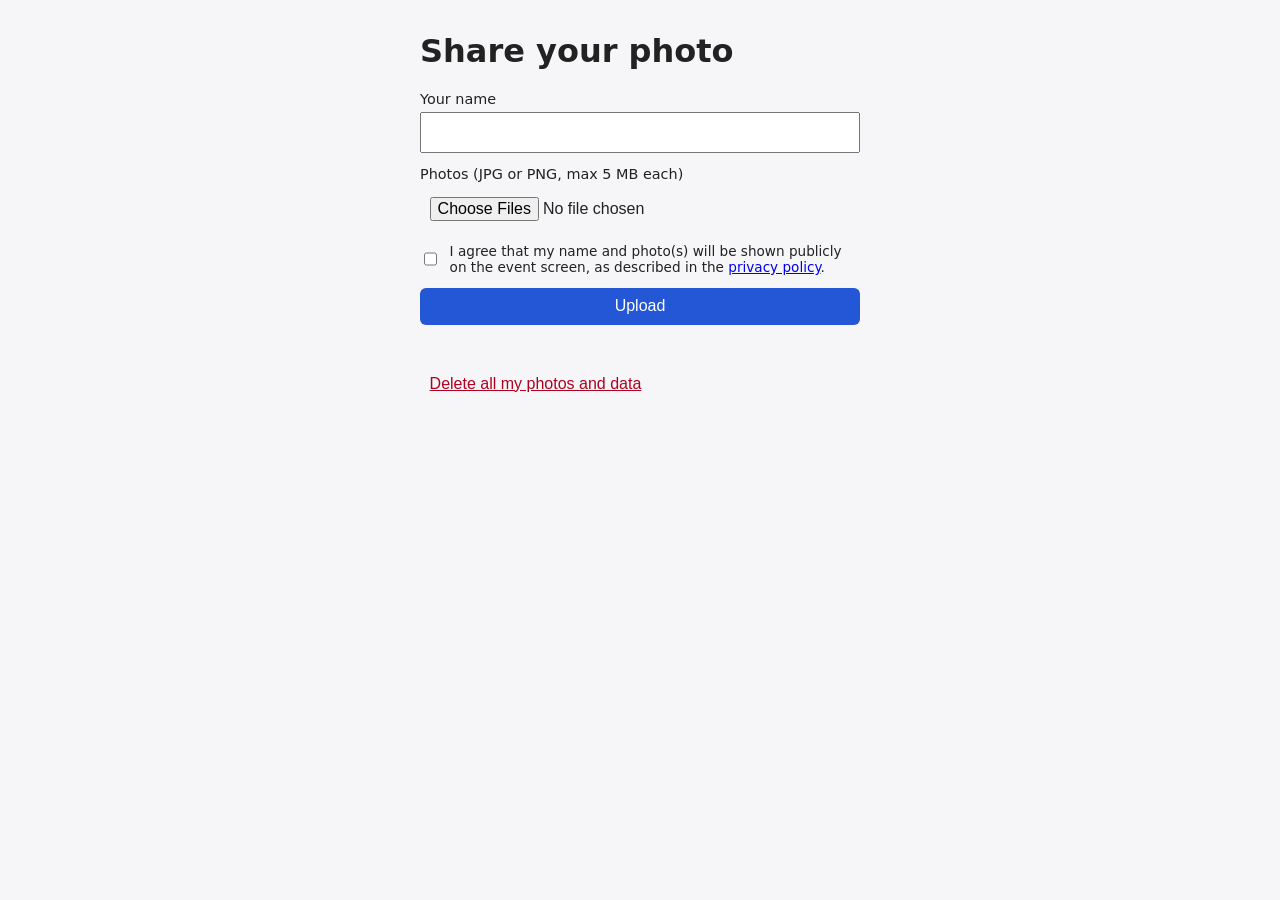
<file: index.html>
<!doctype html><html lang="en"><head><meta charset="utf-8"><meta name="viewport" content="width=device-width,initial-scale=1"><title>Share your photo</title>
<link rel="stylesheet" href="style.css"></head><body><main>
<h1>Share your photo</h1><p id="hi"></p>
<label>Your name<input id="name" maxlength="40" autocomplete="name"></label>
<label>Photos (JPG or PNG, max 5 MB each)<input id="files" type="file" accept="image/jpeg,image/png" multiple></label>
<label class="c"><input type="checkbox" id="consent"><span>I agree that my name and photo(s) will be shown publicly on the event screen, as described in the <a href="privacy.html" target="_blank">privacy policy</a>.</span></label>
<button id="go">Upload</button><div id="s" role="status"></div>
<p><button id="del" class="link" hidden>Delete all my photos and data</button></p>
</main><script>
const $=i=>document.getElementById(i),MAX=5*1048576,s=$('s');
const say=(t,c)=>{s.textContent=t;s.className=c||''};
function me(){fetch('api/me.php').then(r=>r.json()).then(m=>{if(m.name){$('name').value=m.name;$('hi').textContent=`Welcome back, ${m.name}! You have ${m.count} photo(s) on the screen.`;$('del').hidden=false}})}
me();
async function send(f,name){ // sequential queue; retries when server says busy (503)
  for(let t=0;t<4;t++){
    const fd=new FormData();fd.append('name',name);fd.append('consent','yes');fd.append('photo',f);
    let r;try{r=await fetch('api/upload.php',{method:'POST',body:fd})}catch{return 'network error'}
    if(r.status===503){await new Promise(z=>setTimeout(z,2000*(t+1)));continue}
    return r.ok?null:((await r.json().catch(()=>({}))).error||'upload failed');
  } return 'server busy, try again';
}
$('go').onclick=async()=>{
  const name=$('name').value.trim(),files=[...$('files').files];
  if(!name)return say('Please enter your name.','err');
  if(!files.length)return say('Choose at least one photo.','err');
  if(!$('consent').checked)return say('Please tick the consent box.','err');
  $('go').disabled=true;let ok=0,bad=[];
  for(const f of files){
    if(!/^image\/(jpeg|png)$/.test(f.type)){bad.push(`${f.name}: only JPG/PNG`);continue}
    if(f.size>MAX){bad.push(`${f.name}: over 5 MB`);continue}
    say(`Uploading ${f.name}…`);const e=await send(f,name);e?bad.push(`${f.name}: ${e}`):ok++;
  }
  $('go').disabled=false;say(`${ok} uploaded.${bad.length?' Problems: '+bad.join('; '):' Look at the screen!'}`,bad.length?'err':'ok');me();
};
$('del').onclick=async()=>{if(!confirm('Permanently delete all your photos and data?'))return;
  const r=await fetch('api/delete.php',{method:'POST'});say(r.ok?'Your data has been deleted.':'Nothing to delete.',r.ok?'ok':'err');$('del').hidden=true;$('hi').textContent=''};
</script></body></html>
</file>
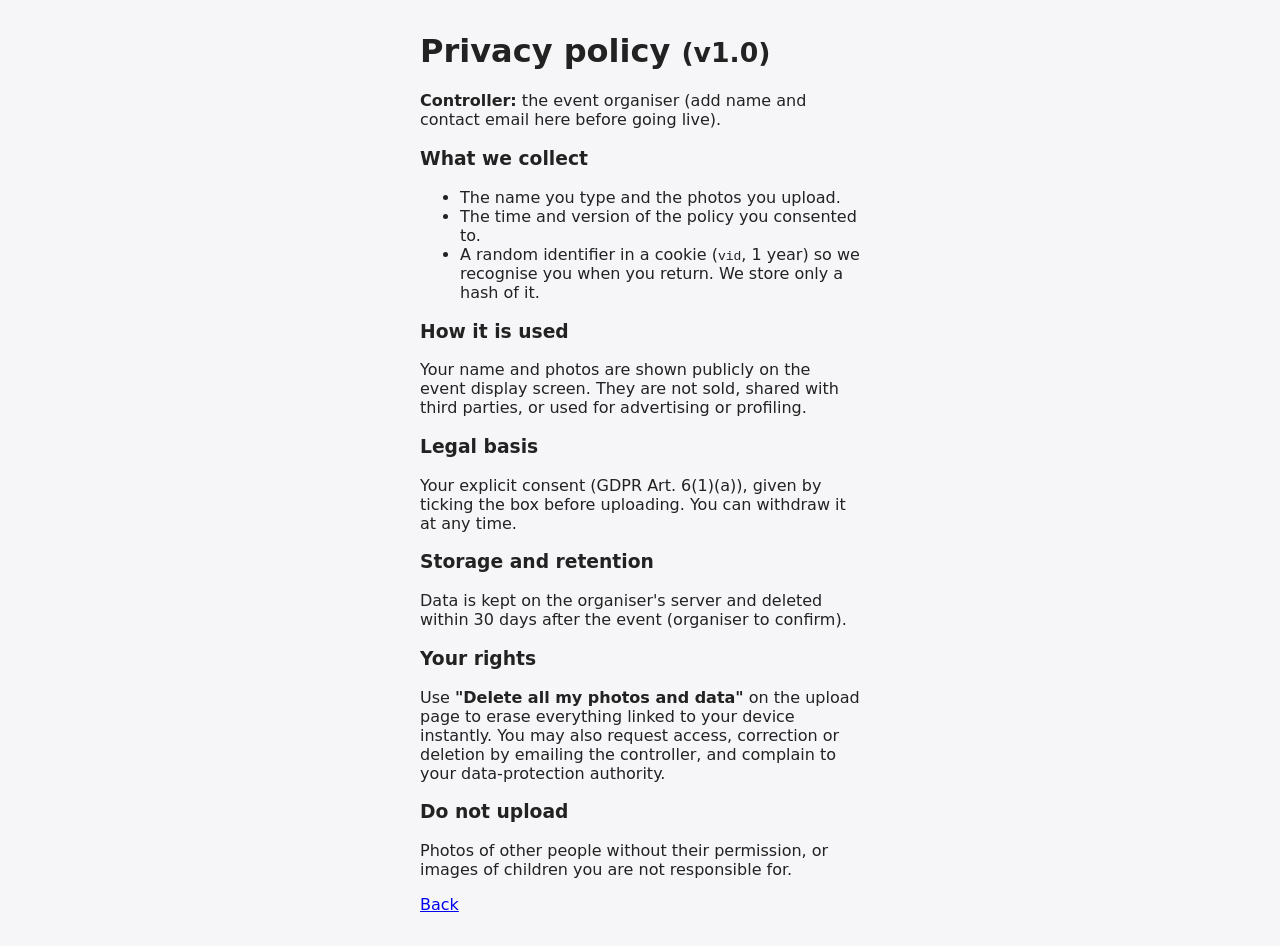
<file: privacy.html>
<!doctype html><html lang="en"><head><meta charset="utf-8"><meta name="viewport" content="width=device-width,initial-scale=1"><title>Privacy policy</title><link rel="stylesheet" href="style.css"></head><body><main>
<h1>Privacy policy <small>(v1.0)</small></h1>
<p><b>Controller:</b> the event organiser (add name and contact email here before going live).</p>
<h3>What we collect</h3><ul><li>The name you type and the photos you upload.</li><li>The time and version of the policy you consented to.</li><li>A random identifier in a cookie (<code>vid</code>, 1 year) so we recognise you when you return. We store only a hash of it.</li></ul>
<h3>How it is used</h3><p>Your name and photos are shown publicly on the event display screen. They are not sold, shared with third parties, or used for advertising or profiling.</p>
<h3>Legal basis</h3><p>Your explicit consent (GDPR Art. 6(1)(a)), given by ticking the box before uploading. You can withdraw it at any time.</p>
<h3>Storage and retention</h3><p>Data is kept on the organiser's server and deleted within 30 days after the event (organiser to confirm).</p>
<h3>Your rights</h3><p>Use <b>"Delete all my photos and data"</b> on the upload page to erase everything linked to your device instantly. You may also request access, correction or deletion by emailing the controller, and complain to your data-protection authority.</p>
<h3>Do not upload</h3><p>Photos of other people without their permission, or images of children you are not responsible for.</p>
<p><a href="index.html">Back</a></p></main></body></html>
</file>
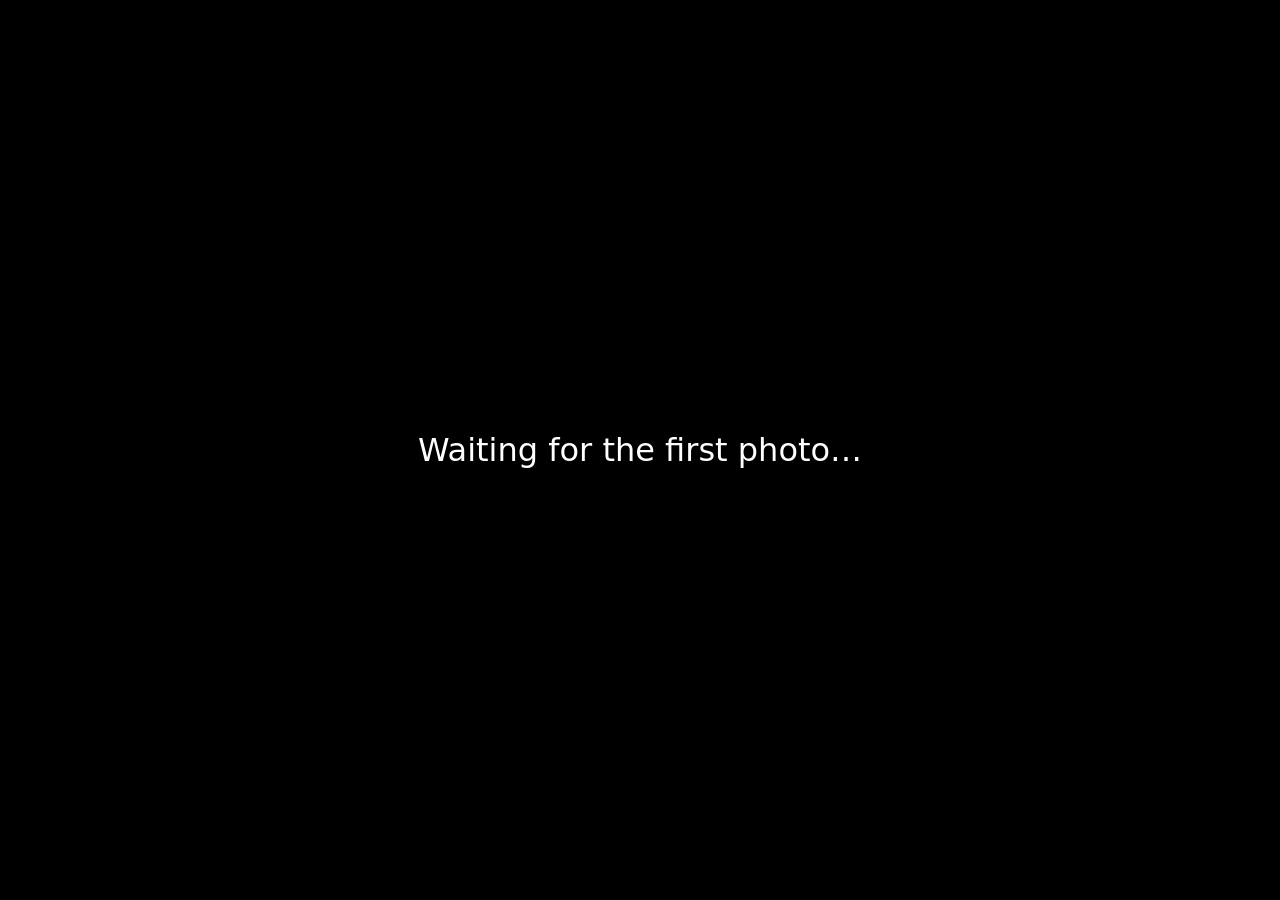
<file: slideshow.html>
<!doctype html><html lang="en"><head><meta charset="utf-8"><title>Slideshow</title>
<style>html,body{margin:0;height:100%;background:#000;color:#fff;font-family:system-ui,sans-serif;overflow:hidden}
#img{width:100%;height:100%;object-fit:contain;transition:opacity .6s}#cap{position:fixed;bottom:2rem;left:2rem;font-size:2rem;text-shadow:0 0 8px #000}
#empty{position:fixed;inset:0;display:grid;place-items:center;font-size:2rem}</style></head><body>
<div id="empty">Waiting for the first photo…</div><img id="img" alt="" hidden><div id="cap"></div>
<script>
let all=[],seen=new Set(),pending=[],i=0,ms=5000;
const img=document.getElementById('img'),cap=document.getElementById('cap');
async function poll(){try{const d=await (await fetch('api/photos.php')).json();ms=d.slideMs;
  const fresh=d.photos.filter(p=>!seen.has(p.id));fresh.forEach(p=>seen.add(p.id));
  pending.push(...fresh);all=d.photos}catch{}}
function next(){
  if(!all.length)return;
  const p=pending.length?pending.shift():all[i++%all.length];
  img.style.opacity=0;setTimeout(()=>{img.src=p.url;img.hidden=false;cap.textContent=p.name;
    document.getElementById('empty').hidden=true;img.style.opacity=1},300);
}
(async()=>{await poll();next();setInterval(poll,2000);(function loop(){setTimeout(()=>{next();loop()},ms)})()})();
</script></body></html>
</file>
<file: style.css>
body{font-family:system-ui,sans-serif;margin:0;background:#f6f6f8;color:#222}main{max-width:440px;margin:2rem auto;padding:0 1rem}
label{display:block;margin:.8rem 0;font-size:.9rem}input:not([type=checkbox]),button{display:block;width:100%;box-sizing:border-box;font-size:1rem;padding:.6rem;margin-top:.3rem}
label.c{display:flex;gap:.6rem;font-size:.85rem}button{background:#2457d6;color:#fff;border:0;border-radius:6px;cursor:pointer}button:disabled{opacity:.5}
button.link{background:none;color:#b00020;text-decoration:underline;width:auto}.err{color:#b00020}.ok{color:#0a6b2d}#s{min-height:1.5rem}
</file>
